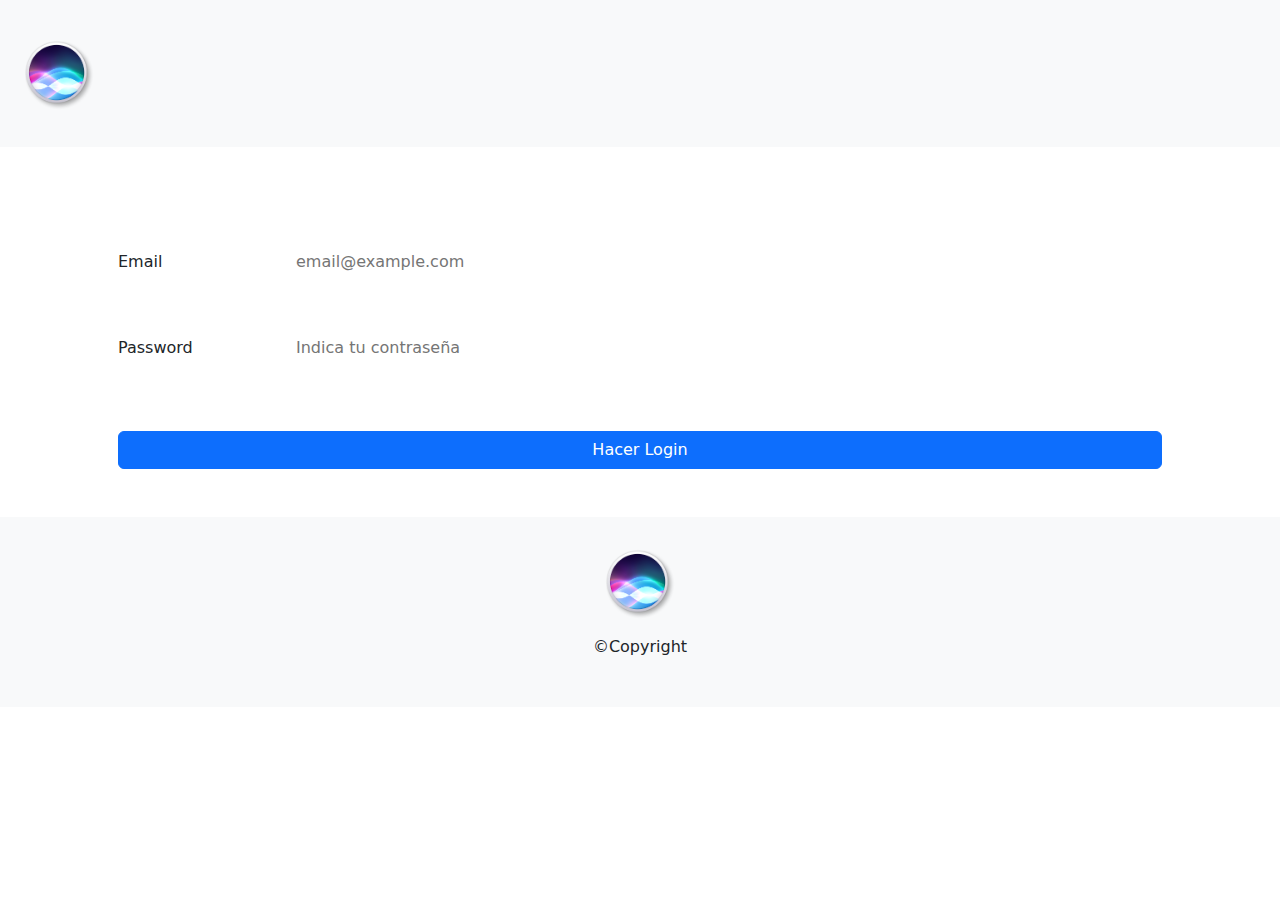
<file: 1-JSWhile/index.html>
<!DOCTYPE html>
<html lang="en">

<head>
    <meta charset="UTF-8">
    <meta name="viewport" content="width=device-width, initial-scale=1.0">
    <link rel="stylesheet" href="style.css">
    <link href="https://cdn.jsdelivr.net/npm/bootstrap@5.3.3/dist/css/bootstrap.min.css" rel="stylesheet"
        integrity="sha384-QWTKZyjpPEjISv5WaRU9OFeRpok6YctnYmDr5pNlyT2bRjXh0JMhjY6hW+ALEwIH" crossorigin="anonymous">
    <link rel="stylesheet" href="https://cdn.jsdelivr.net/npm/bootstrap-icons@1.11.3/font/bootstrap-icons.min.css">
    <title>Document</title>
</head>

<body>

    <nav class="navbar bg-body-tertiary">
        <div class="container-fluid p-4">
            <a class="navbar-brand" href="/1-JSWhile/index.html"><img src="/1-JSWhile/images/siri.png" alt="Logo"
                    width="70" class="d-inline-block align-text-top"></a>
        </div>
    </nav>




    <div class="container mt-5 p-5">
        <div class="mb-5 row">
            <label for="eMail" class="col-sm-2 col-form-label">Email</label>
            <div class="col-sm-10">
                <input type="text" readonly class="form-control-plaintext" id="eMail" placeholder="email@example.com">
            </div>
        </div>
        <div class="mb-3 row">
            <label for="inputPassword" class="col-sm-2 col-form-label">Password</label>
            <div class="col-sm-10">
                <input type="password" readonly class="form-control-plaintext" id="inputPassword" placeholder="Indica tu contraseña">
            </div>
        </div>
        <div class="d-grid gap-2">
            <button class="btn btn-primary mt-5" onclick=loginPrueba()>Hacer Login</button>
        </div>
    </div>


    <footer class="container-fluid p-4 bg-body-tertiary">
        <div class="d-flex flex-column justify-content-center align-items-center gap-3 p-2">
            <a class="navbar-brand" href="/1-JSWhile/index.html"><img src="/1-JSWhile/images/siri.png" alt="Logo"
                    width="70"></a>
            <p class="text-align-center">©Copyright</p>
        </div>


    </footer>


    <script src="https://cdn.jsdelivr.net/npm/bootstrap@5.3.3/dist/js/bootstrap.bundle.min.js"
        integrity="sha384-YvpcrYf0tY3lHB60NNkmXc5s9fDVZLESaAA55NDzOxhy9GkcIdslK1eN7N6jIeHz"
        crossorigin="anonymous"></script>
    <script src="main.js"></script>
</body>

</html>
</file>
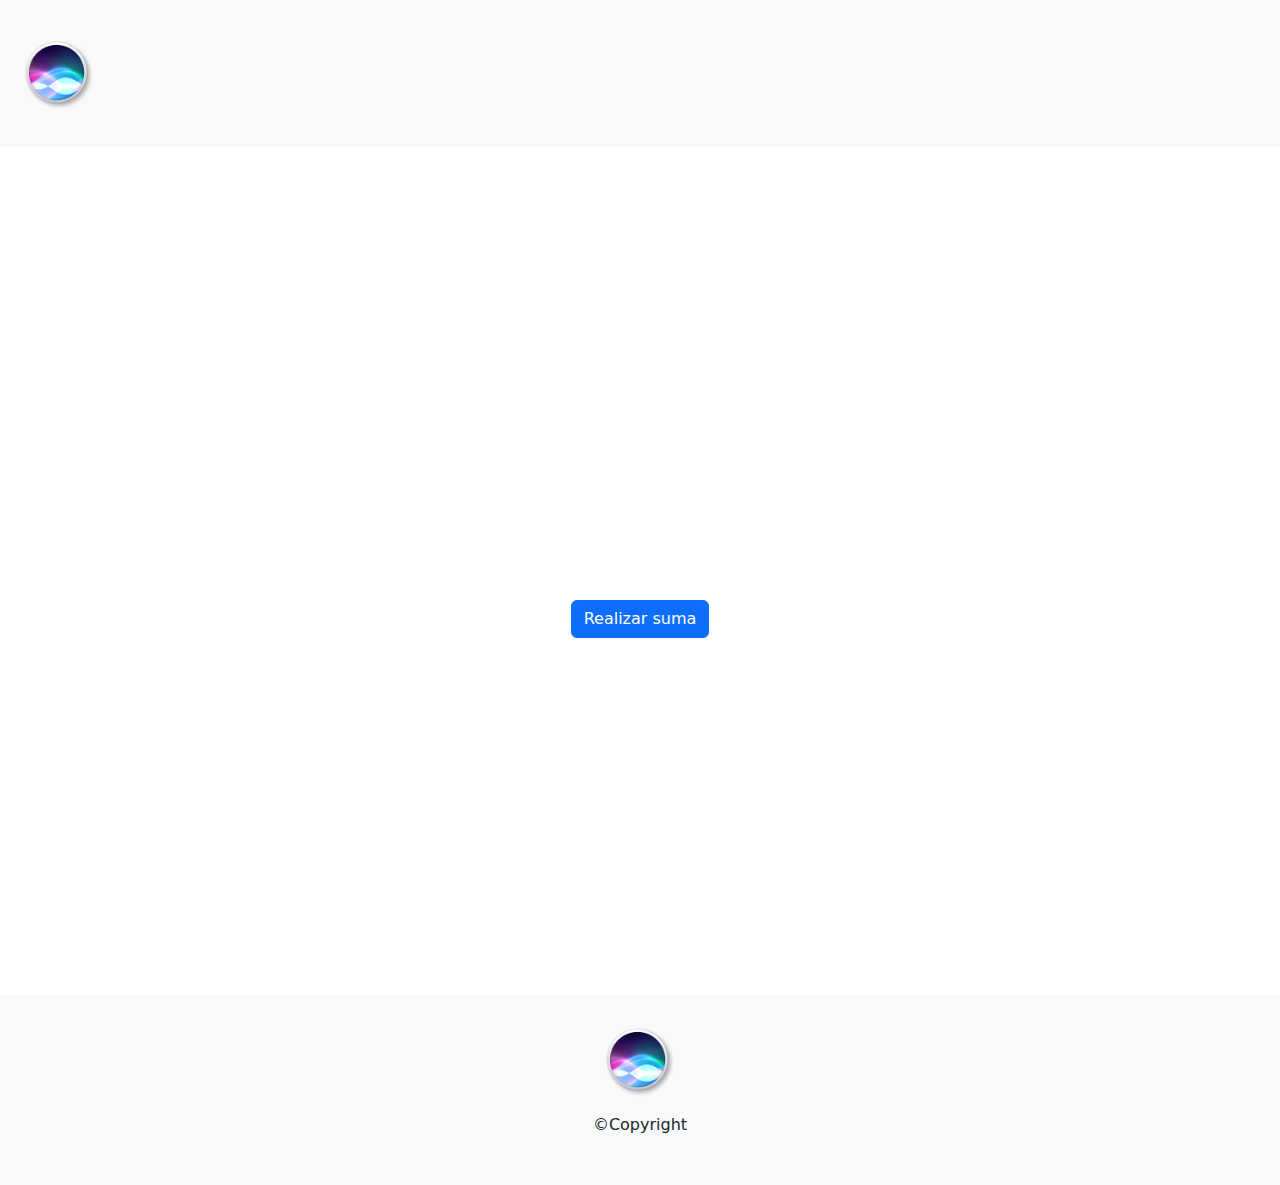
<file: 2-JSWhile/index.html>
<!DOCTYPE html>
<html lang="en">

<head>
    <meta charset="UTF-8">
    <meta name="viewport" content="width=device-width, initial-scale=1.0">
    <link rel="stylesheet" href="style.css">
    <link href="https://cdn.jsdelivr.net/npm/bootstrap@5.3.3/dist/css/bootstrap.min.css" rel="stylesheet"
        integrity="sha384-QWTKZyjpPEjISv5WaRU9OFeRpok6YctnYmDr5pNlyT2bRjXh0JMhjY6hW+ALEwIH" crossorigin="anonymous">
    <link rel="stylesheet" href="https://cdn.jsdelivr.net/npm/bootstrap-icons@1.11.3/font/bootstrap-icons.min.css">
    <title>Document</title>
</head>

<body>

    <nav class="navbar bg-body-tertiary">
        <div class="container-fluid p-4" >
            <a class="navbar-brand" href="/2-JSWhile/index.html"><img src="/2-JSWhile/images/siri.png" alt="Logo"
                    width="70" class="d-inline-block align-text-top"></a>
        </div>
    </nav>




    <div id="contenedor-boton" class="container container-boton mt-5 p-5 d-flex flex-column justify-content-center align-items-center">
        <div class="d-grid gap-2" >
            <button  class="btn btn-primary mt-5" id="boton" onclick=realizarSuma()>Realizar suma</button>
        </div>
        <div id="resultadosSuma">
            <h1 id="titulosuma">Los resultados de tus sumas:</h1>
        </div>
    </div>


    <footer class="container-fluid p-4 bg-body-tertiary">
        <div class="d-flex flex-column justify-content-center align-items-center gap-3 p-2">
            <a class="navbar-brand" href="/2-JSWhile/index.html"><img src="/2-JSWhile/images/siri.png" alt="Logo"
                    width="70"></a>
            <p class="text-align-center">©Copyright</p>
        </div>


    </footer>


    <script src="https://cdn.jsdelivr.net/npm/bootstrap@5.3.3/dist/js/bootstrap.bundle.min.js"
        integrity="sha384-YvpcrYf0tY3lHB60NNkmXc5s9fDVZLESaAA55NDzOxhy9GkcIdslK1eN7N6jIeHz"
        crossorigin="anonymous"></script>
    <script src="main.js"></script>
</body>

</html>
</file>
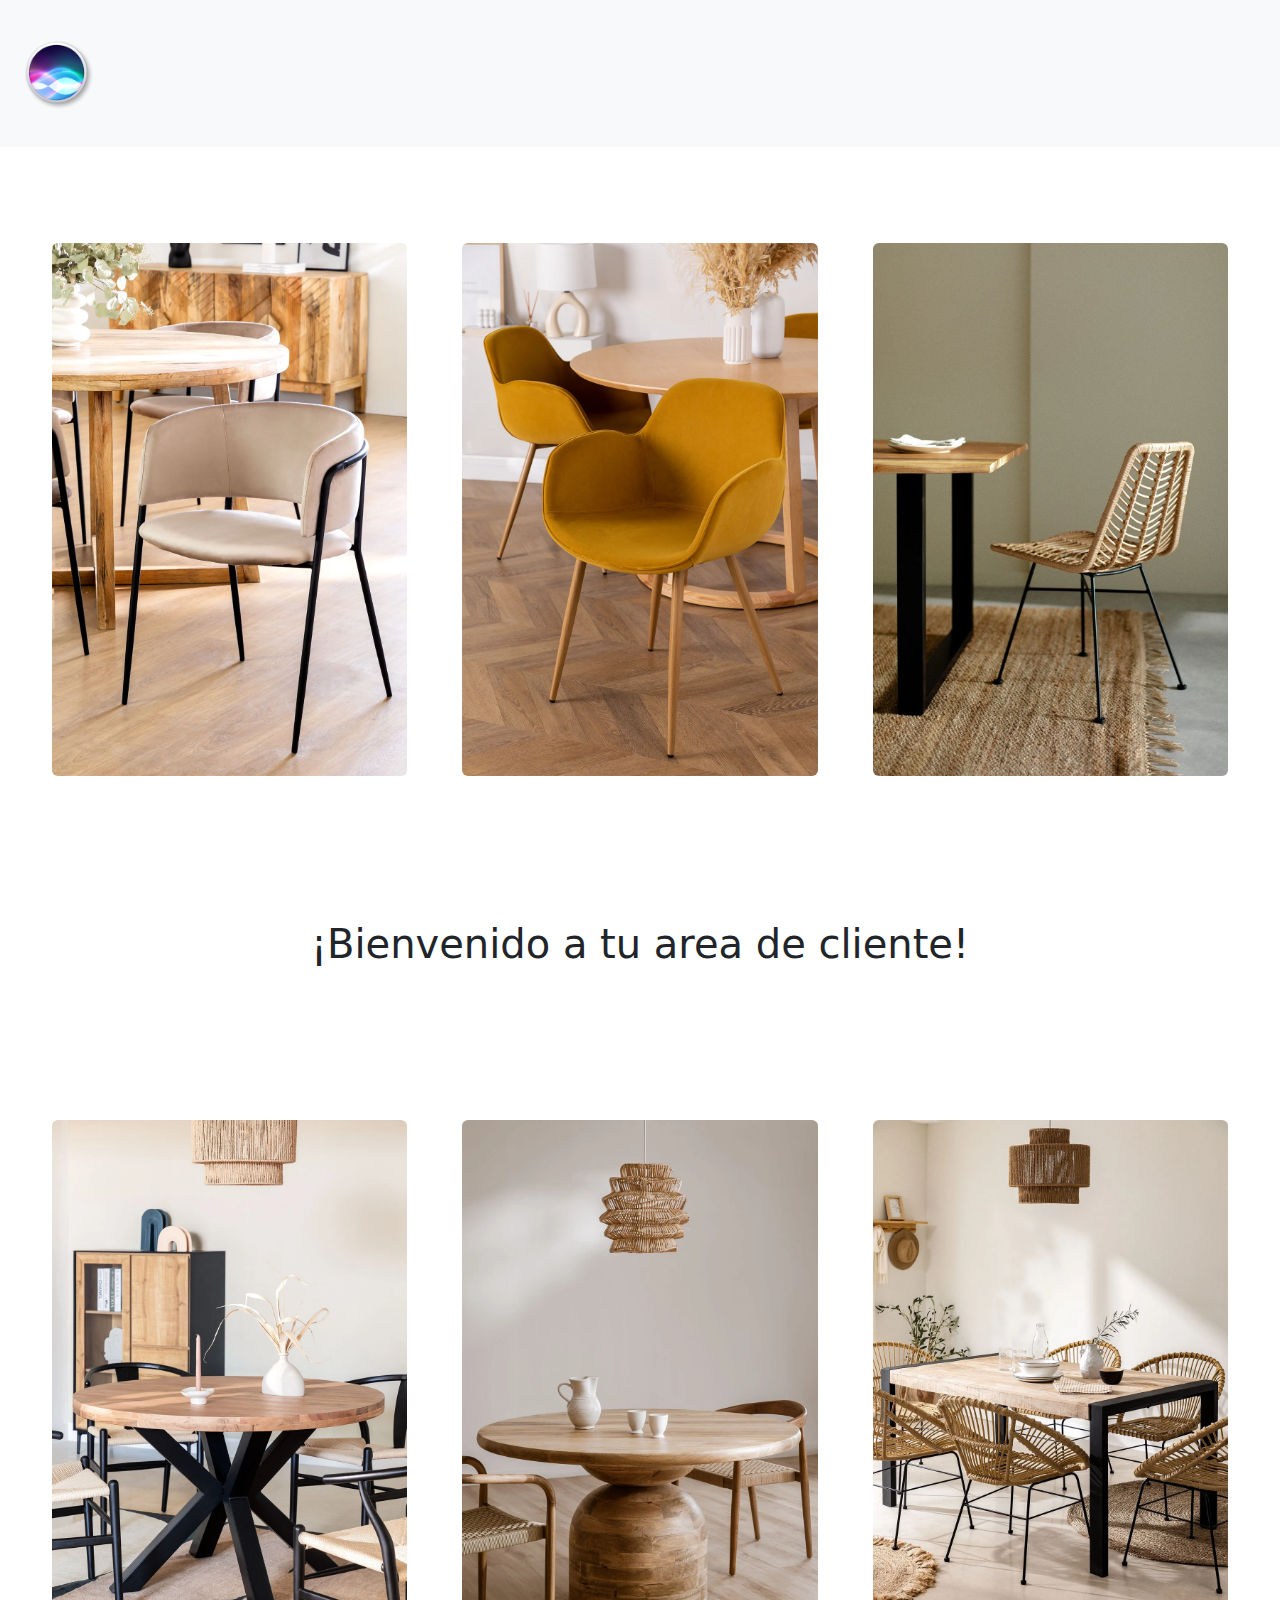
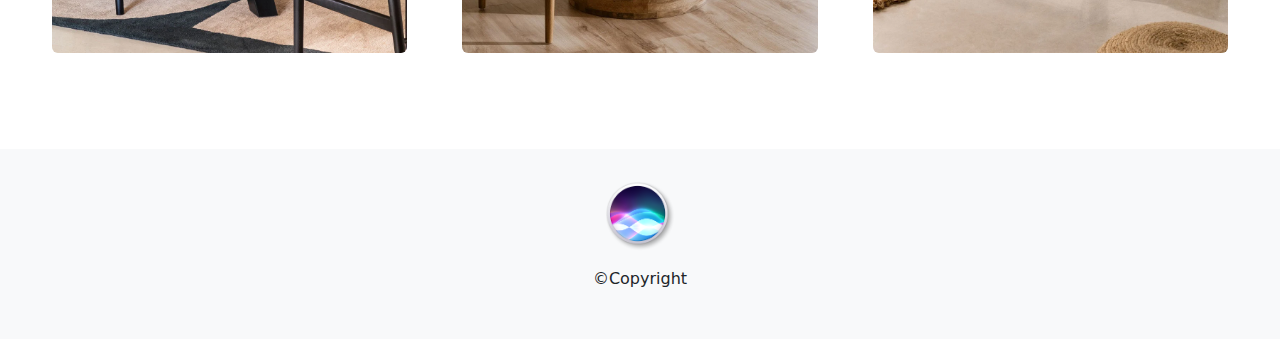
<file: 1-JSWhile/ok.html>
<!DOCTYPE html>
<html lang="en">

<head>
    <meta charset="UTF-8">
    <meta name="viewport" content="width=device-width, initial-scale=1.0">
    <link rel="stylesheet" href="style.css">
    <link href="https://cdn.jsdelivr.net/npm/bootstrap@5.3.3/dist/css/bootstrap.min.css" rel="stylesheet"
        integrity="sha384-QWTKZyjpPEjISv5WaRU9OFeRpok6YctnYmDr5pNlyT2bRjXh0JMhjY6hW+ALEwIH" crossorigin="anonymous">
    <link rel="stylesheet" href="https://cdn.jsdelivr.net/npm/bootstrap-icons@1.11.3/font/bootstrap-icons.min.css">
    <title>Document</title>
</head>

<body>

    <nav class="navbar bg-body-tertiary">
        <div class="container-fluid p-4">
            <a class="navbar-brand" href="/1-JSWhile/index.html"><img src="/1-JSWhile/images/siri.png" alt="Logo"
                    width="70" class="d-inline-block align-text-top"></a>
        </div>
    </nav>


    <div class="container-fluid mt-5 p-5 d-flex gap-5 justify-content-around align-items-center">
        <img src="/1-JSWhile/images/silla1.webp" class="imagenes rounded" alt="...">
        <img src="/1-JSWhile/images/silla2.webp" class="imagenes rounded" alt="...">
        <img src="/1-JSWhile/images/silla3.webp" class="imagenes rounded" alt="...">
    </div>
    <div class="container-fluid mt-5 p-5 d-flex gap-5 justify-content-around align-items-center">
        <h1>¡Bienvenido a tu area de cliente!</h1>
    </div>
    <div class="container-fluid mt-5 p-5 d-flex gap-5 justify-content-around align-items-center">
        <img src="/1-JSWhile/images/mesa1.webp" class="imagenes rounded" alt="...">
        <img src="/1-JSWhile/images/mesa2.webp" class="imagenes rounded" alt="...">
        <img src="/1-JSWhile/images/mesa3.webp" class="imagenes rounded" alt="...">
    </div>


    <footer class="container-fluid p-4 mt-5 bg-body-tertiary">
        <div class="d-flex flex-column justify-content-center align-items-center gap-3 p-2">
            <a class="navbar-brand" href="/1-JSWhile/index.html"><img src="/1-JSWhile/images/siri.png" alt="Logo"
                    width="70"></a>
            <p class="text-align-center">©Copyright</p>
        </div>


    </footer>


    <script src="https://cdn.jsdelivr.net/npm/bootstrap@5.3.3/dist/js/bootstrap.bundle.min.js"
        integrity="sha384-YvpcrYf0tY3lHB60NNkmXc5s9fDVZLESaAA55NDzOxhy9GkcIdslK1eN7N6jIeHz"
        crossorigin="anonymous"></script>
    <script src="main.js"></script>
</body>

</html>
</file>
<file: 1-JSWhile/style.css>
.imagenes{

    width: 30%;
}
</file>
<file: 2-JSWhile/style.css>
.container-boton{

    height: 800px;
}
#titulosuma{
    display: none;
}

h4{


}
</file>
